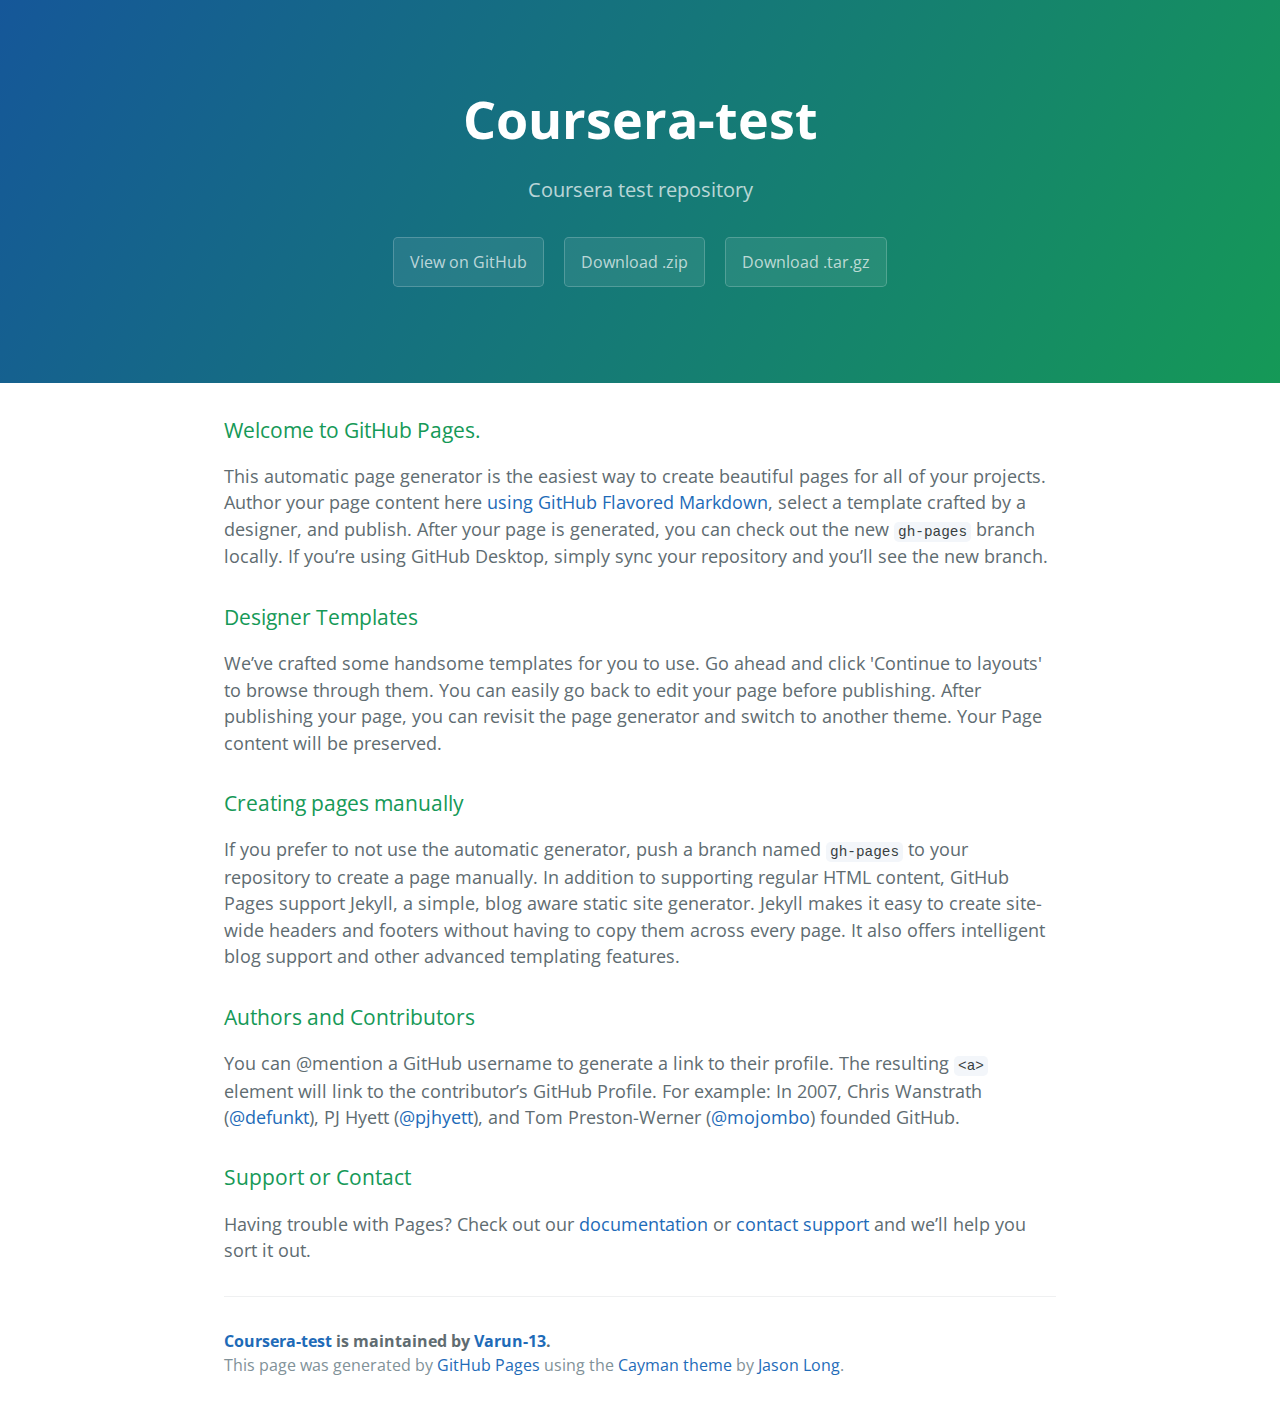
<file: index.html>
<!DOCTYPE html>
<html lang="en-us">
  <head>
    <meta charset="UTF-8">
    <title>Coursera-test by Varun-13</title>
    <meta name="viewport" content="width=device-width, initial-scale=1">
    <link rel="stylesheet" type="text/css" href="stylesheets/normalize.css" media="screen">
    <link href='https://fonts.googleapis.com/css?family=Open+Sans:400,700' rel='stylesheet' type='text/css'>
    <link rel="stylesheet" type="text/css" href="stylesheets/stylesheet.css" media="screen">
    <link rel="stylesheet" type="text/css" href="stylesheets/github-light.css" media="screen">
  </head>
  <body>
    <section class="page-header">
      <h1 class="project-name">Coursera-test</h1>
      <h2 class="project-tagline">Coursera test repository</h2>
      <a href="https://github.com/Varun-13/coursera-test" class="btn">View on GitHub</a>
      <a href="https://github.com/Varun-13/coursera-test/zipball/master" class="btn">Download .zip</a>
      <a href="https://github.com/Varun-13/coursera-test/tarball/master" class="btn">Download .tar.gz</a>
    </section>

    <section class="main-content">
      <h3>
<a id="welcome-to-github-pages" class="anchor" href="#welcome-to-github-pages" aria-hidden="true"><span aria-hidden="true" class="octicon octicon-link"></span></a>Welcome to GitHub Pages.</h3>
<p>This automatic page generator is the easiest way to create beautiful pages for all of your projects. Author your page content here <a href="https://guides.github.com/features/mastering-markdown/">using GitHub Flavored Markdown</a>, select a template crafted by a designer, and publish. After your page is generated, you can check out the new <code>gh-pages</code> branch locally. If you’re using GitHub Desktop, simply sync your repository and you’ll see the new branch.</p>
<h3>
<a id="designer-templates" class="anchor" href="#designer-templates" aria-hidden="true"><span aria-hidden="true" class="octicon octicon-link"></span></a>Designer Templates</h3>
<p>We’ve crafted some handsome templates for you to use. Go ahead and click 'Continue to layouts' to browse through them. You can easily go back to edit your page before publishing. After publishing your page, you can revisit the page generator and switch to another theme. Your Page content will be preserved.</p>
<h3>
<a id="creating-pages-manually" class="anchor" href="#creating-pages-manually" aria-hidden="true"><span aria-hidden="true" class="octicon octicon-link"></span></a>Creating pages manually</h3>
<p>If you prefer to not use the automatic generator, push a branch named <code>gh-pages</code> to your repository to create a page manually. In addition to supporting regular HTML content, GitHub Pages support Jekyll, a simple, blog aware static site generator. Jekyll makes it easy to create site-wide headers and footers without having to copy them across every page. It also offers intelligent blog support and other advanced templating features.</p>
<h3>
<a id="authors-and-contributors" class="anchor" href="#authors-and-contributors" aria-hidden="true"><span aria-hidden="true" class="octicon octicon-link"></span></a>Authors and Contributors</h3>
<p>You can @mention a GitHub username to generate a link to their profile. The resulting <code>&lt;a&gt;</code> element will link to the contributor’s GitHub Profile. For example: In 2007, Chris Wanstrath (<a class="user-mention" data-hovercard-type="user" data-hovercard-url="/users/defunkt/hovercard" data-octo-click="hovercard-link-click" data-octo-dimensions="link_type:self" href="https://github.com/defunkt">@defunkt</a>), PJ Hyett (<a class="user-mention" data-hovercard-type="user" data-hovercard-url="/users/pjhyett/hovercard" data-octo-click="hovercard-link-click" data-octo-dimensions="link_type:self" href="https://github.com/pjhyett">@pjhyett</a>), and Tom Preston-Werner (<a class="user-mention" data-hovercard-type="user" data-hovercard-url="/users/mojombo/hovercard" data-octo-click="hovercard-link-click" data-octo-dimensions="link_type:self" href="https://github.com/mojombo">@mojombo</a>) founded GitHub.</p>
<h3>
<a id="support-or-contact" class="anchor" href="#support-or-contact" aria-hidden="true"><span aria-hidden="true" class="octicon octicon-link"></span></a>Support or Contact</h3>
<p>Having trouble with Pages? Check out our <a href="https://help.github.com/pages">documentation</a> or <a href="https://github.com/contact">contact support</a> and we’ll help you sort it out.</p>

      <footer class="site-footer">
        <span class="site-footer-owner"><a href="https://github.com/Varun-13/coursera-test">Coursera-test</a> is maintained by <a href="https://github.com/Varun-13">Varun-13</a>.</span>

        <span class="site-footer-credits">This page was generated by <a href="https://pages.github.com">GitHub Pages</a> using the <a href="https://github.com/jasonlong/cayman-theme">Cayman theme</a> by <a href="https://twitter.com/jasonlong">Jason Long</a>.</span>
      </footer>

    </section>

  
  </body>
</html>
</file>
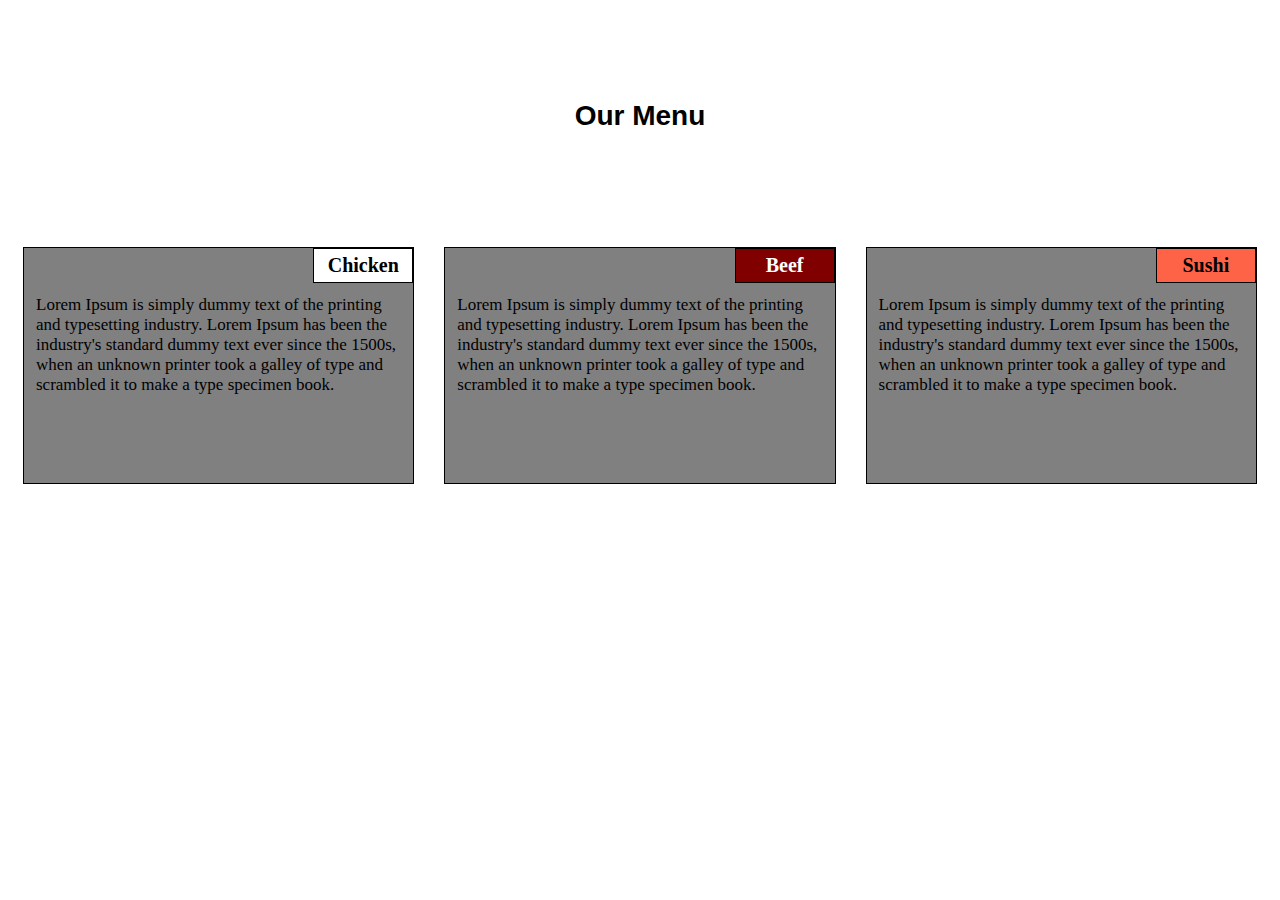
<file: mod2_solution/index.html>
<!DOCTYPE html>
<html>
<head>
	<title>My Restaurant</title>
</head>
<link rel="stylesheet" type="text/css" href="css\styles.css">

<body>

	<h1>Our Menu</h1>
<section class="column-lg-4 colmn-md-6 colmn-sm-12">
	<div>
		<p class="ch">Chicken</p>
	
		<p class="content">Lorem Ipsum is simply dummy text of the printing and typesetting industry. Lorem Ipsum has been the industry's standard dummy text ever since the 1500s, when an unknown printer took a galley of type and scrambled it to make a type specimen book.</p>
	
	</div>
</section>

<section class="column-lg-4 colmn-md-6 colmn-sm-12">
<div >
	<p class="bh">Beef</p>
	
	<p class="content">Lorem Ipsum is simply dummy text of the printing and typesetting industry. Lorem Ipsum has been the industry's standard dummy text ever since the 1500s, when an unknown printer took a galley of type and scrambled it to make a type specimen book.</p>

</div>
</section>

<section class="column-lg-4 colmn-md-12 colmn-sm-12">
<div >
	<p class="sh">Sushi</p>
	
	<p class="content">Lorem Ipsum is simply dummy text of the printing and typesetting industry. Lorem Ipsum has been the industry's standard dummy text ever since the 1500s, when an unknown printer took a galley of type and scrambled it to make a type specimen book.</p>


</div>
</section>


</body>
</html>
</file>
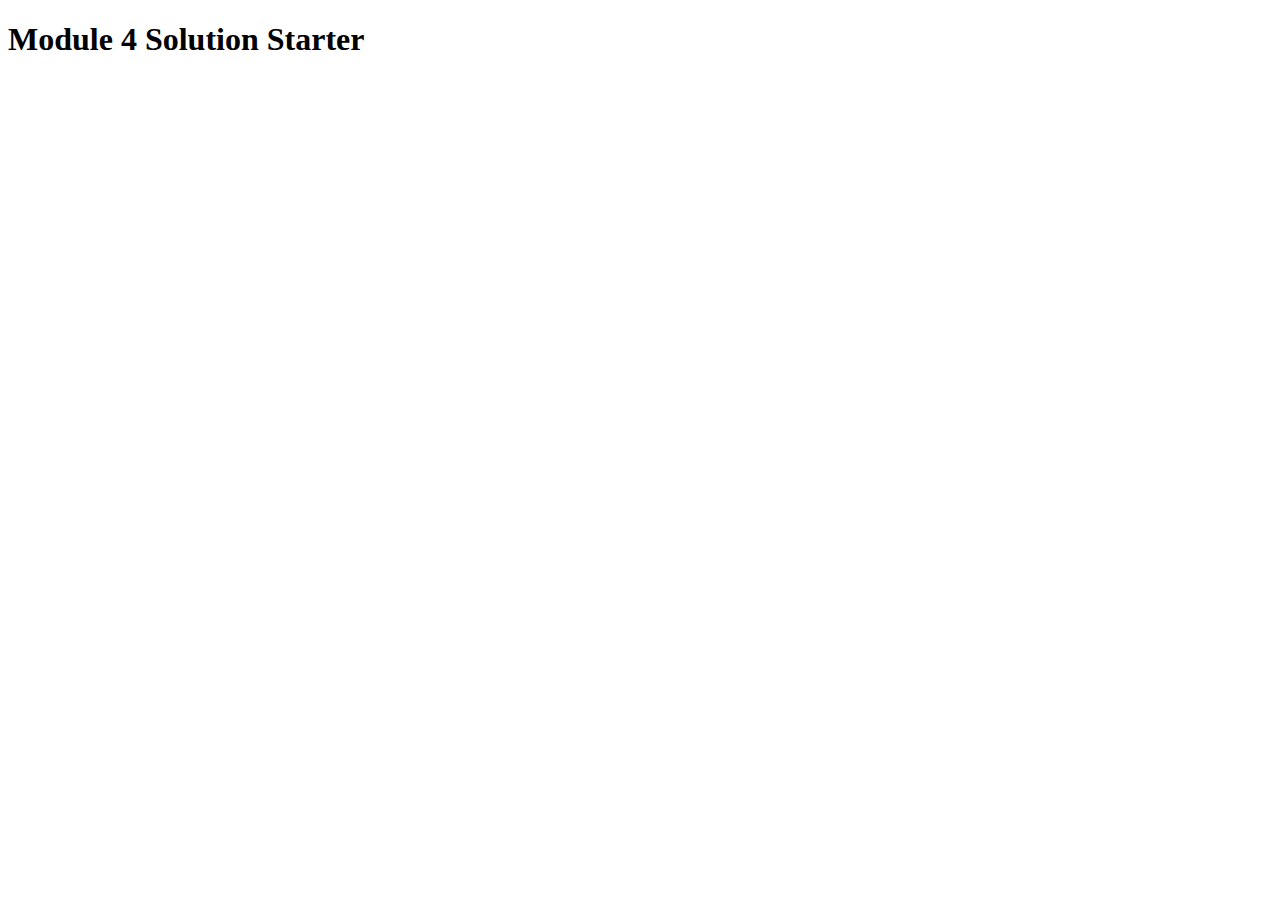
<file: mod4_solution/index.html>
<!DOCTYPE html>
<html>

<head>
    <meta charset="utf-8">
    <title>Module 4 Solution Starter</title>
    <script src="SpeakHello.js"></script>
    <script src="SpeakGoodBye.js"></script>
    <script src="script.js"></script>
</head>

<body>
    <h1>Module 4 Solution Starter</h1>
</body>

</html>
</file>
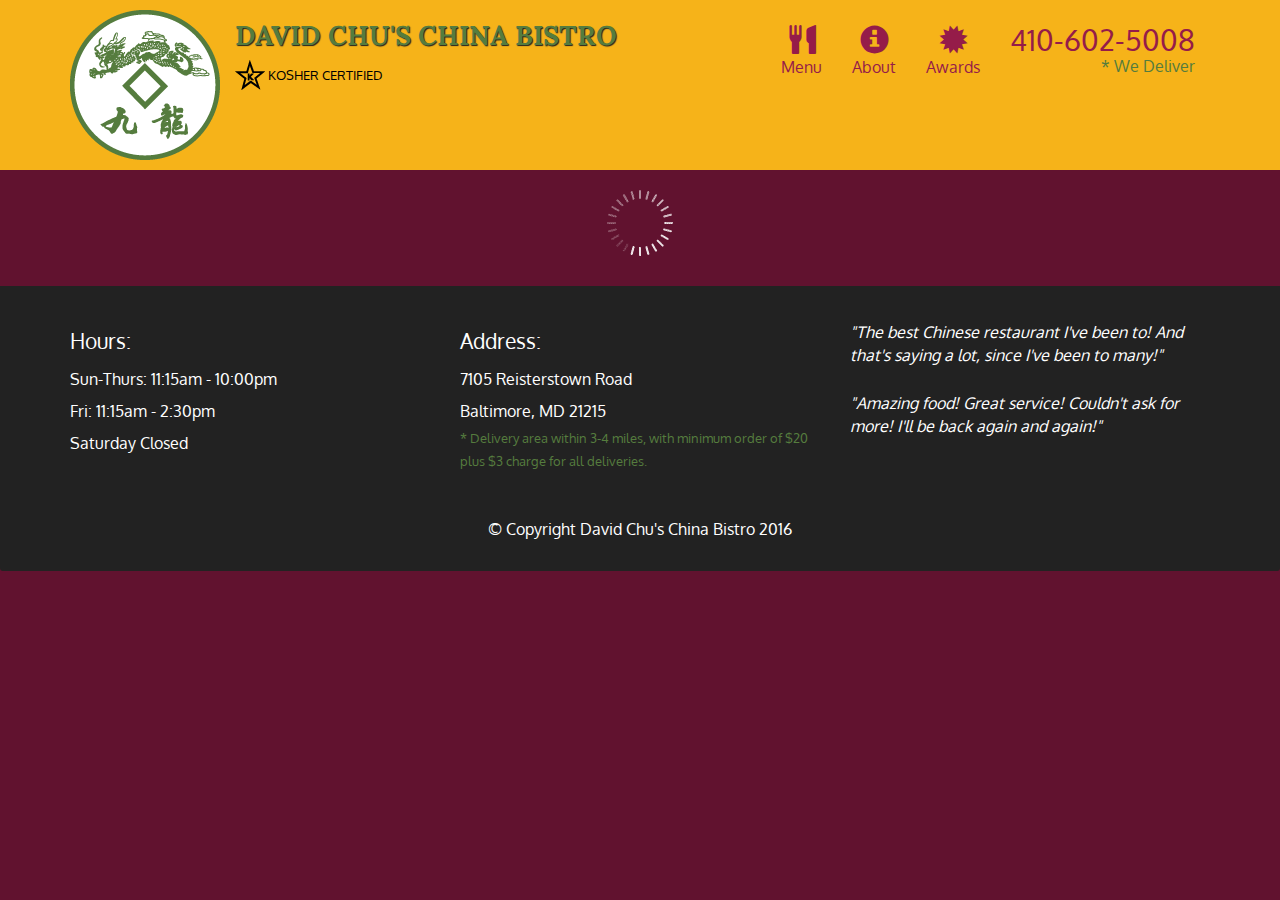
<file: mod5_solution/index.html>
<!doctype html>
<html lang="en">
  <head>
    <meta charset="utf-8">
    <meta http-equiv="X-UA-Compatible" content="IE=edge">
    <meta name="viewport" content="width=device-width, initial-scale=1">
    <title>David Chu's China Bistro</title>
    <link rel="stylesheet" href="css/bootstrap.min.css">
    <link rel="stylesheet" href="css/styles.css">
    <link href='https://fonts.googleapis.com/css?family=Oxygen:400,300,700' rel='stylesheet' type='text/css'>
    <link href='https://fonts.googleapis.com/css?family=Lora' rel='stylesheet' type='text/css'>
  </head>
<body>
  <header>
    <nav id="header-nav" class="navbar navbar-default">
      <div class="container">
        <div class="navbar-header">
          <a href="index.html" class="pull-left visible-md visible-lg">
            <div id="logo-img" alt="Logo image"></div>
          </a>

          <div class="navbar-brand">
            <a href="index.html"><h1>David Chu's China Bistro</h1></a>
            <p>
              <img src="images/star-k-logo.png" alt="Kosher certification">
              <span>Kosher Certified</span>
            </p>
          </div>

          <button id="navbarToggle" type="button" class="navbar-toggle collapsed" data-toggle="collapse" data-target="#collapsable-nav" aria-expanded="false">
            <span class="sr-only">Toggle navigation</span>
            <span class="icon-bar"></span>
            <span class="icon-bar"></span>
            <span class="icon-bar"></span>
          </button>
        </div>
        
        <div id="collapsable-nav" class="collapse navbar-collapse">
           <ul id="nav-list" class="nav navbar-nav navbar-right">
            <li id="navHomeButton" class="visible-xs active">
              <a href="index.html">
                <span class="glyphicon glyphicon-home"></span> Home</a>
            </li>
            <li id="navMenuButton">
              <a href="#" onclick="$dc.loadMenuCategories();">
                <span class="glyphicon glyphicon-cutlery"></span><br class="hidden-xs"> Menu</a>
            </li>
            <li>
              <a href="#">
                <span class="glyphicon glyphicon-info-sign"></span><br class="hidden-xs"> About</a>
            </li>
            <li>
              <a href="#">
                <span class="glyphicon glyphicon-certificate"></span><br class="hidden-xs"> Awards</a>
            </li>
            <li id="phone" class="hidden-xs">
              <a href="tel:410-602-5008">
                <span>410-602-5008</span></a><div>* We Deliver</div>
            </li>
          </ul><!-- #nav-list -->
        </div><!-- .collapse .navbar-collapse -->
      </div><!-- .container -->
    </nav><!-- #header-nav -->
  </header>

  <div id="call-btn" class="visible-xs">
    <a class="btn" href="tel:410-602-5008">
    <span class="glyphicon glyphicon-earphone"></span>
    410-602-5008
    </a>
  </div>
  <div id="xs-deliver" class="text-center visible-xs">* We Deliver</div>

  <div id="main-content" class="container"></div>

  <footer class="panel-footer">
    <div class="container">
      <div class="row">
        <section id="hours" class="col-sm-4">
          <span>Hours:</span><br>
          Sun-Thurs: 11:15am - 10:00pm<br>
          Fri: 11:15am - 2:30pm<br>
          Saturday Closed
          <hr class="visible-xs">
        </section>
        <section id="address" class="col-sm-4">
          <span>Address:</span><br>
          7105 Reisterstown Road<br>
          Baltimore, MD 21215
          <p>* Delivery area within 3-4 miles, with minimum order of $20 plus $3 charge for all deliveries.</p>
          <hr class="visible-xs">
        </section>
        <section id="testimonials" class="col-sm-4">
          <p>"The best Chinese restaurant I've been to! And that's saying a lot, since I've been to many!"</p>
          <p>"Amazing food! Great service! Couldn't ask for more! I'll be back again and again!"</p>
        </section>
      </div>
      <div class="text-center">&copy; Copyright David Chu's China Bistro 2016</div>
    </div>
  </footer>

  <!-- jQuery (Bootstrap JS plugins depend on it) -->
  <script src="js/jquery-2.1.4.min.js"></script>
  <script src="js/bootstrap.min.js"></script>
  <script src="js/ajax-utils.js"></script>
  <script src="js/script.js"></script>
</body>
</html>
</file>
<file: stylesheets/stylesheet.css>
* {
  box-sizing: border-box; }

body {
  padding: 0;
  margin: 0;
  font-family: "Open Sans", "Helvetica Neue", Helvetica, Arial, sans-serif;
  font-size: 16px;
  line-height: 1.5;
  color: #606c71; }

a {
  color: #1e6bb8;
  text-decoration: none; }
  a:hover {
    text-decoration: underline; }

.btn {
  display: inline-block;
  margin-bottom: 1rem;
  color: rgba(255, 255, 255, 0.7);
  background-color: rgba(255, 255, 255, 0.08);
  border-color: rgba(255, 255, 255, 0.2);
  border-style: solid;
  border-width: 1px;
  border-radius: 0.3rem;
  transition: color 0.2s, background-color 0.2s, border-color 0.2s; }
  .btn + .btn {
    margin-left: 1rem; }

.btn:hover {
  color: rgba(255, 255, 255, 0.8);
  text-decoration: none;
  background-color: rgba(255, 255, 255, 0.2);
  border-color: rgba(255, 255, 255, 0.3); }

@media screen and (min-width: 64em) {
  .btn {
    padding: 0.75rem 1rem; } }

@media screen and (min-width: 42em) and (max-width: 64em) {
  .btn {
    padding: 0.6rem 0.9rem;
    font-size: 0.9rem; } }

@media screen and (max-width: 42em) {
  .btn {
    display: block;
    width: 100%;
    padding: 0.75rem;
    font-size: 0.9rem; }
    .btn + .btn {
      margin-top: 1rem;
      margin-left: 0; } }

.page-header {
  color: #fff;
  text-align: center;
  background-color: #159957;
  background-image: linear-gradient(120deg, #155799, #159957); }

@media screen and (min-width: 64em) {
  .page-header {
    padding: 5rem 6rem; } }

@media screen and (min-width: 42em) and (max-width: 64em) {
  .page-header {
    padding: 3rem 4rem; } }

@media screen and (max-width: 42em) {
  .page-header {
    padding: 2rem 1rem; } }

.project-name {
  margin-top: 0;
  margin-bottom: 0.1rem; }

@media screen and (min-width: 64em) {
  .project-name {
    font-size: 3.25rem; } }

@media screen and (min-width: 42em) and (max-width: 64em) {
  .project-name {
    font-size: 2.25rem; } }

@media screen and (max-width: 42em) {
  .project-name {
    font-size: 1.75rem; } }

.project-tagline {
  margin-bottom: 2rem;
  font-weight: normal;
  opacity: 0.7; }

@media screen and (min-width: 64em) {
  .project-tagline {
    font-size: 1.25rem; } }

@media screen and (min-width: 42em) and (max-width: 64em) {
  .project-tagline {
    font-size: 1.15rem; } }

@media screen and (max-width: 42em) {
  .project-tagline {
    font-size: 1rem; } }

.main-content :first-child {
  margin-top: 0; }
.main-content img {
  max-width: 100%; }
.main-content h1, .main-content h2, .main-content h3, .main-content h4, .main-content h5, .main-content h6 {
  margin-top: 2rem;
  margin-bottom: 1rem;
  font-weight: normal;
  color: #159957; }
.main-content p {
  margin-bottom: 1em; }
.main-content code {
  padding: 2px 4px;
  font-family: Consolas, "Liberation Mono", Menlo, Courier, monospace;
  font-size: 0.9rem;
  color: #383e41;
  background-color: #f3f6fa;
  border-radius: 0.3rem; }
.main-content pre {
  padding: 0.8rem;
  margin-top: 0;
  margin-bottom: 1rem;
  font: 1rem Consolas, "Liberation Mono", Menlo, Courier, monospace;
  color: #567482;
  word-wrap: normal;
  background-color: #f3f6fa;
  border: solid 1px #dce6f0;
  border-radius: 0.3rem; }
  .main-content pre > code {
    padding: 0;
    margin: 0;
    font-size: 0.9rem;
    color: #567482;
    word-break: normal;
    white-space: pre;
    background: transparent;
    border: 0; }
.main-content .highlight {
  margin-bottom: 1rem; }
  .main-content .highlight pre {
    margin-bottom: 0;
    word-break: normal; }
.main-content .highlight pre, .main-content pre {
  padding: 0.8rem;
  overflow: auto;
  font-size: 0.9rem;
  line-height: 1.45;
  border-radius: 0.3rem; }
.main-content pre code, .main-content pre tt {
  display: inline;
  max-width: initial;
  padding: 0;
  margin: 0;
  overflow: initial;
  line-height: inherit;
  word-wrap: normal;
  background-color: transparent;
  border: 0; }
  .main-content pre code:before, .main-content pre code:after, .main-content pre tt:before, .main-content pre tt:after {
    content: normal; }
.main-content ul, .main-content ol {
  margin-top: 0; }
.main-content blockquote {
  padding: 0 1rem;
  margin-left: 0;
  color: #819198;
  border-left: 0.3rem solid #dce6f0; }
  .main-content blockquote > :first-child {
    margin-top: 0; }
  .main-content blockquote > :last-child {
    margin-bottom: 0; }
.main-content table {
  display: block;
  width: 100%;
  overflow: auto;
  word-break: normal;
  word-break: keep-all; }
  .main-content table th {
    font-weight: bold; }
  .main-content table th, .main-content table td {
    padding: 0.5rem 1rem;
    border: 1px solid #e9ebec; }
.main-content dl {
  padding: 0; }
  .main-content dl dt {
    padding: 0;
    margin-top: 1rem;
    font-size: 1rem;
    font-weight: bold; }
  .main-content dl dd {
    padding: 0;
    margin-bottom: 1rem; }
.main-content hr {
  height: 2px;
  padding: 0;
  margin: 1rem 0;
  background-color: #eff0f1;
  border: 0; }

@media screen and (min-width: 64em) {
  .main-content {
    max-width: 64rem;
    padding: 2rem 6rem;
    margin: 0 auto;
    font-size: 1.1rem; } }

@media screen and (min-width: 42em) and (max-width: 64em) {
  .main-content {
    padding: 2rem 4rem;
    font-size: 1.1rem; } }

@media screen and (max-width: 42em) {
  .main-content {
    padding: 2rem 1rem;
    font-size: 1rem; } }

.site-footer {
  padding-top: 2rem;
  margin-top: 2rem;
  border-top: solid 1px #eff0f1; }

.site-footer-owner {
  display: block;
  font-weight: bold; }

.site-footer-credits {
  color: #819198; }

@media screen and (min-width: 64em) {
  .site-footer {
    font-size: 1rem; } }

@media screen and (min-width: 42em) and (max-width: 64em) {
  .site-footer {
    font-size: 1rem; } }

@media screen and (max-width: 42em) {
  .site-footer {
    font-size: 0.9rem; } }
</file>
<file: stylesheets/github-light.css>
/*!
 * GitHub Light v0.4.1
 * Copyright (c) 2012 - 2017 GitHub, Inc.
 * Licensed under MIT (https://github.com/primer/github-syntax-theme-generator/blob/master/LICENSE)
 */

.pl-c /* comment, punctuation.definition.comment, string.comment */ {
  color: #6a737d;
}

.pl-c1 /* constant, entity.name.constant, variable.other.constant, variable.language, support, meta.property-name, support.constant, support.variable, meta.module-reference, markup.raw, meta.diff.header, meta.output */,
.pl-s .pl-v /* string variable */ {
  color: #005cc5;
}

.pl-e /* entity */,
.pl-en /* entity.name */ {
  color: #6f42c1;
}

.pl-smi /* variable.parameter.function, storage.modifier.package, storage.modifier.import, storage.type.java, variable.other */,
.pl-s .pl-s1 /* string source */ {
  color: #24292e;
}

.pl-ent /* entity.name.tag, markup.quote */ {
  color: #22863a;
}

.pl-k /* keyword, storage, storage.type */ {
  color: #d73a49;
}

.pl-s /* string */,
.pl-pds /* punctuation.definition.string, source.regexp, string.regexp.character-class */,
.pl-s .pl-pse .pl-s1 /* string punctuation.section.embedded source */,
.pl-sr /* string.regexp */,
.pl-sr .pl-cce /* string.regexp constant.character.escape */,
.pl-sr .pl-sre /* string.regexp source.ruby.embedded */,
.pl-sr .pl-sra /* string.regexp string.regexp.arbitrary-repitition */ {
  color: #032f62;
}

.pl-v /* variable */,
.pl-smw /* sublimelinter.mark.warning */ {
  color: #e36209;
}

.pl-bu /* invalid.broken, invalid.deprecated, invalid.unimplemented, message.error, brackethighlighter.unmatched, sublimelinter.mark.error */ {
  color: #b31d28;
}

.pl-ii /* invalid.illegal */ {
  color: #fafbfc;
  background-color: #b31d28;
}

.pl-c2 /* carriage-return */ {
  color: #fafbfc;
  background-color: #d73a49;
}

.pl-c2::before /* carriage-return */ {
  content: "^M";
}

.pl-sr .pl-cce /* string.regexp constant.character.escape */ {
  font-weight: bold;
  color: #22863a;
}

.pl-ml /* markup.list */ {
  color: #735c0f;
}

.pl-mh /* markup.heading */,
.pl-mh .pl-en /* markup.heading entity.name */,
.pl-ms /* meta.separator */ {
  font-weight: bold;
  color: #005cc5;
}

.pl-mi /* markup.italic */ {
  font-style: italic;
  color: #24292e;
}

.pl-mb /* markup.bold */ {
  font-weight: bold;
  color: #24292e;
}

.pl-md /* markup.deleted, meta.diff.header.from-file, punctuation.definition.deleted */ {
  color: #b31d28;
  background-color: #ffeef0;
}

.pl-mi1 /* markup.inserted, meta.diff.header.to-file, punctuation.definition.inserted */ {
  color: #22863a;
  background-color: #f0fff4;
}

.pl-mc /* markup.changed, punctuation.definition.changed */ {
  color: #e36209;
  background-color: #ffebda;
}

.pl-mi2 /* markup.ignored, markup.untracked */ {
  color: #f6f8fa;
  background-color: #005cc5;
}

.pl-mdr /* meta.diff.range */ {
  font-weight: bold;
  color: #6f42c1;
}

.pl-ba /* brackethighlighter.tag, brackethighlighter.curly, brackethighlighter.round, brackethighlighter.square, brackethighlighter.angle, brackethighlighter.quote */ {
  color: #586069;
}

.pl-sg /* sublimelinter.gutter-mark */ {
  color: #959da5;
}

.pl-corl /* constant.other.reference.link, string.other.link */ {
  text-decoration: underline;
  color: #032f62;
}
</file>
<file: mod5_solution/css/styles.css>
body {
  font-size: 16px;
  color: #fff;
  background-color: #61122f;
  font-family: 'Oxygen', sans-serif;
}

/** HEADER **/
#header-nav {
  background-color: #f6b319;
  border-radius: 0;
  border: 0;
}

#logo-img {
  background: url('../images/restaurant-logo_large.png') no-repeat;
  width: 150px;
  height: 150px;
  margin: 10px 15px 10px 0;
}

.navbar-brand {
  padding-top: 25px;
}
.navbar-brand h1 { /* Restaurant name */
  font-family: 'Lora', serif;
  color: #557c3e;
  font-size: 1.5em;
  text-transform: uppercase;
  font-weight: bold;
  text-shadow: 1px 1px 1px #222;
  margin-top: 0;
  margin-bottom: 0;
  line-height: .75;
}
.navbar-brand a:hover, .navbar-brand a:focus {
  text-decoration: none;
}
.navbar-brand p { /* Kosher cert */
  color: #000;
  text-transform: uppercase;
  font-size: .7em;
  margin-top: 15px;
}
.navbar-brand p span { /* Star-K */
  vertical-align: middle;
}

#nav-list {
  margin-top: 10px;
}
#nav-list a {
  color: #951C49;
  text-align: center;
}
#nav-list a:hover {
  background: #E7E7E7;
}
#nav-list a span {
  font-size: 1.8em;
}

#phone {
  margin-top: 5px;
}
#phone a { /* Phone number */
  text-align: right;
  padding-bottom: 0;
}
#phone div { /* We Deliver */
  color: #557c3e;
  text-align: right;
  padding-right: 15px;
}

.navbar-header button.navbar-toggle, .navbar-header .icon-bar {
  border: 1px solid #61122f;
}
.navbar-header button.navbar-toggle {
  clear: both;
  margin-top: -30px;
}
/* END HEADER */

/* FOOTER */
.panel-footer {
  margin-top: 30px;
  padding-top: 35px;
  padding-bottom: 30px;
  background-color: #222;
  border-top: 0;
}
.panel-footer div.row {
  margin-bottom: 35px;
}
#hours, #address {
  line-height: 2;
}
#hours > span, #address > span {
  font-size: 1.3em;
}
#address p {
  color: #557c3e;
  font-size: .8em;
  line-height: 1.8;
}
#testimonials {
  font-style: italic;
}
#testimonials p:nth-child(2) {
  margin-top: 25px;
}
/* END FOOTER */



/* HOME PAGE */
.container .jumbotron {
  box-shadow: 0 0 50px #3F0C1F;
  border: 2px solid #3F0C1F;
}

#menu-tile, #specials-tile, #map-tile {
  height: 250px;
  width: 100%;
  margin-bottom: 15px;
  position: relative;
  border: 2px solid #3F0C1F;
  overflow: hidden;
}
#menu-tile:hover, #specials-tile:hover, #map-tile:hover {
  box-shadow: 0 1px 5px 1px #cccccc;
}
#menu-tile {
  background: url('../images/menu-tile.jpg') no-repeat;
  background-position: center;
}
#specials-tile {
  background: url('../images/specials-tile.jpg') no-repeat;
  background-position: center;
}
#menu-tile span, #specials-tile span, #map-tile span {
  position: absolute;
  bottom: 0;
  right: 0;
  width: 100%;
  text-align: center;
  font-size: 1.6em;
  text-transform: uppercase;
  background-color: #000;
  color: #fff;
  opacity: .8;
}
/* END HOME PAGE */

/* MENU CATEGORIES PAGE */
.category-tile { 
  position: relative;
  border: 2px solid #3F0C1F;
  overflow: hidden;
  width: 200px;
  height: 200px;
  margin: 0 auto 15px;
}
.category-tile span {
  position: absolute;
  bottom: 0;
  right: 0;
  width: 100%;
  text-align: center;
  font-size: 1.2em;
  text-transform: uppercase;
  background-color: #000;
  color: #fff;
  opacity: .8;
}
.category-tile:hover {
  box-shadow: 0 1px 5px 1px #cccccc;
}

#menu-categories-title + div {
  margin-bottom: 50px;
}
/* END MENU CATEGORIES PAGE */

/* SINGLE CATEGORY PAGE */
.menu-item-tile {
  margin-bottom: 25px;
}
.menu-item-tile hr {
  width: 80%;
}
.menu-item-tile .menu-item-price {
  font-size: 1.1em;
  text-align: right;
  margin-top: -15px;
  margin-right: -15px;
}
.menu-item-tile .menu-item-price span {
  font-size: .6em;
}
.menu-item-photo {
  position: relative;
  border: 2px solid #3F0C1F; 
  overflow: hidden;
  padding: 0;
  margin-right: -15px;
  margin-left: auto;
  margin-bottom: 20px;
  max-width: 250px;
}
.menu-item-photo div {
  position: absolute;
  bottom: 0;
  right: 0;
  width: 80px;
  background-color: #557c3e;
  text-align: center;
}
.menu-item-description {
  padding-right: 30px;
}
h3.menu-item-title {
  margin: 0 0 10px;
}
.menu-item-details {
  font-size: .9em;
  font-style: italic;
}
/* END SINGLE CATEGORY PAGE */


/********** Large devices only **********/
@media (min-width: 1200px) {
  .container .jumbotron {
    background: url('../images/jumbotron_1200.jpg') no-repeat;
    height: 675px;
  }
}

/********** Medium devices only **********/
@media (min-width: 992px) and (max-width: 1199px) {
  /* Header */
  #logo-img {
    background: url('../images/restaurant-logo_medium.png') no-repeat;
    width: 100px;
    height: 100px;
    margin: 5px 5px 5px 0;
  }
  /* End Header */

  /* Home Page */
  .container .jumbotron {
    background: url('../images/jumbotron_992.jpg') no-repeat;
    height: 558px;
  }
  /* End Home Page */
}

/********** Small devices only **********/
@media (min-width: 768px) and (max-width: 991px) {
  /* Home Page */
  .container .jumbotron {
    background: url('../images/jumbotron_768.jpg') no-repeat;
    height: 432px;
  }
  /* End Home Page */
}

/********** Extra small devices only **********/
@media (max-width: 767px) {
  /* Header */
  .navbar-brand {
    padding-top: 10px;
    height: 80px;
  }
  .navbar-brand h1 { /* Restaurant name */
    padding-top: 10px;
    font-size: 5vw; /* 1vw = 1% of viewport width */
  }
  .navbar-brand p { /* Kosher cert */
    font-size: .6em;
    margin-top: 12px;
  }
  .navbar-brand p img { /* Star-K */
    height: 20px;
  }

  #collapsable-nav a { /* Collapsed nav menu text */
    font-size: 1.2em;
  }
  #collapsable-nav a span { /* Collapsed nav menu glyph */
    font-size: 1em;
    margin-right: 5px;
  }

  #call-btn > a {
    font-size: 1.5em;
    display: block;
    margin: 0 20px;
    padding: 10px;
    border: 2px solid #fff;
    background-color: #f6b319;
    color: #951c49;
  }
  #xs-deliver {
    margin-top: 5px;
    font-size: .7em;
    letter-spacing: .1em;
    text-transform: uppercase;
  }
  /* End Header */

  /* Footer */
  .panel-footer section {
    margin-bottom: 30px;
    text-align: center;
  }
  .panel-footer section:nth-child(3) {
    margin-bottom: 0; /* margin already exists on the whole row */
  }
  .panel-footer section hr {
    width: 50%;
  }
  /* End Footer */

  /* Home Page */
  .container .jumbotron {
    margin-top: 30px;
    padding: 0;
  }
  #menu-tile, #specials-tile {
    width: 360px;
    margin: 0 auto 15px;
  }

  .menu-item-photo {
    margin-right: auto;
  }
  .menu-item-tile .menu-item-price {
    text-align: center;
  }
  .menu-item-description {
    text-align: center;;
  }
}


/********** Super extra small devices Only :-) (e.g., iPhone 4) **********/
@media (max-width: 479px) {
  /* Header */
  .navbar-brand h1 { /* Restaurant name */
    padding-top: 5px;
    font-size: 6vw;
  }
  /* End Header */
  
  /* Home page */
  #menu-tile, #specials-tile {
    width: 280px;
    margin: 0 auto 15px;
  }

  .col-xxs-12 {
    position: relative;
    min-height: 1px;
    padding-right: 15px;
    padding-left: 15px;
    float: left;
    width: 100%;
  }
}
</file>
